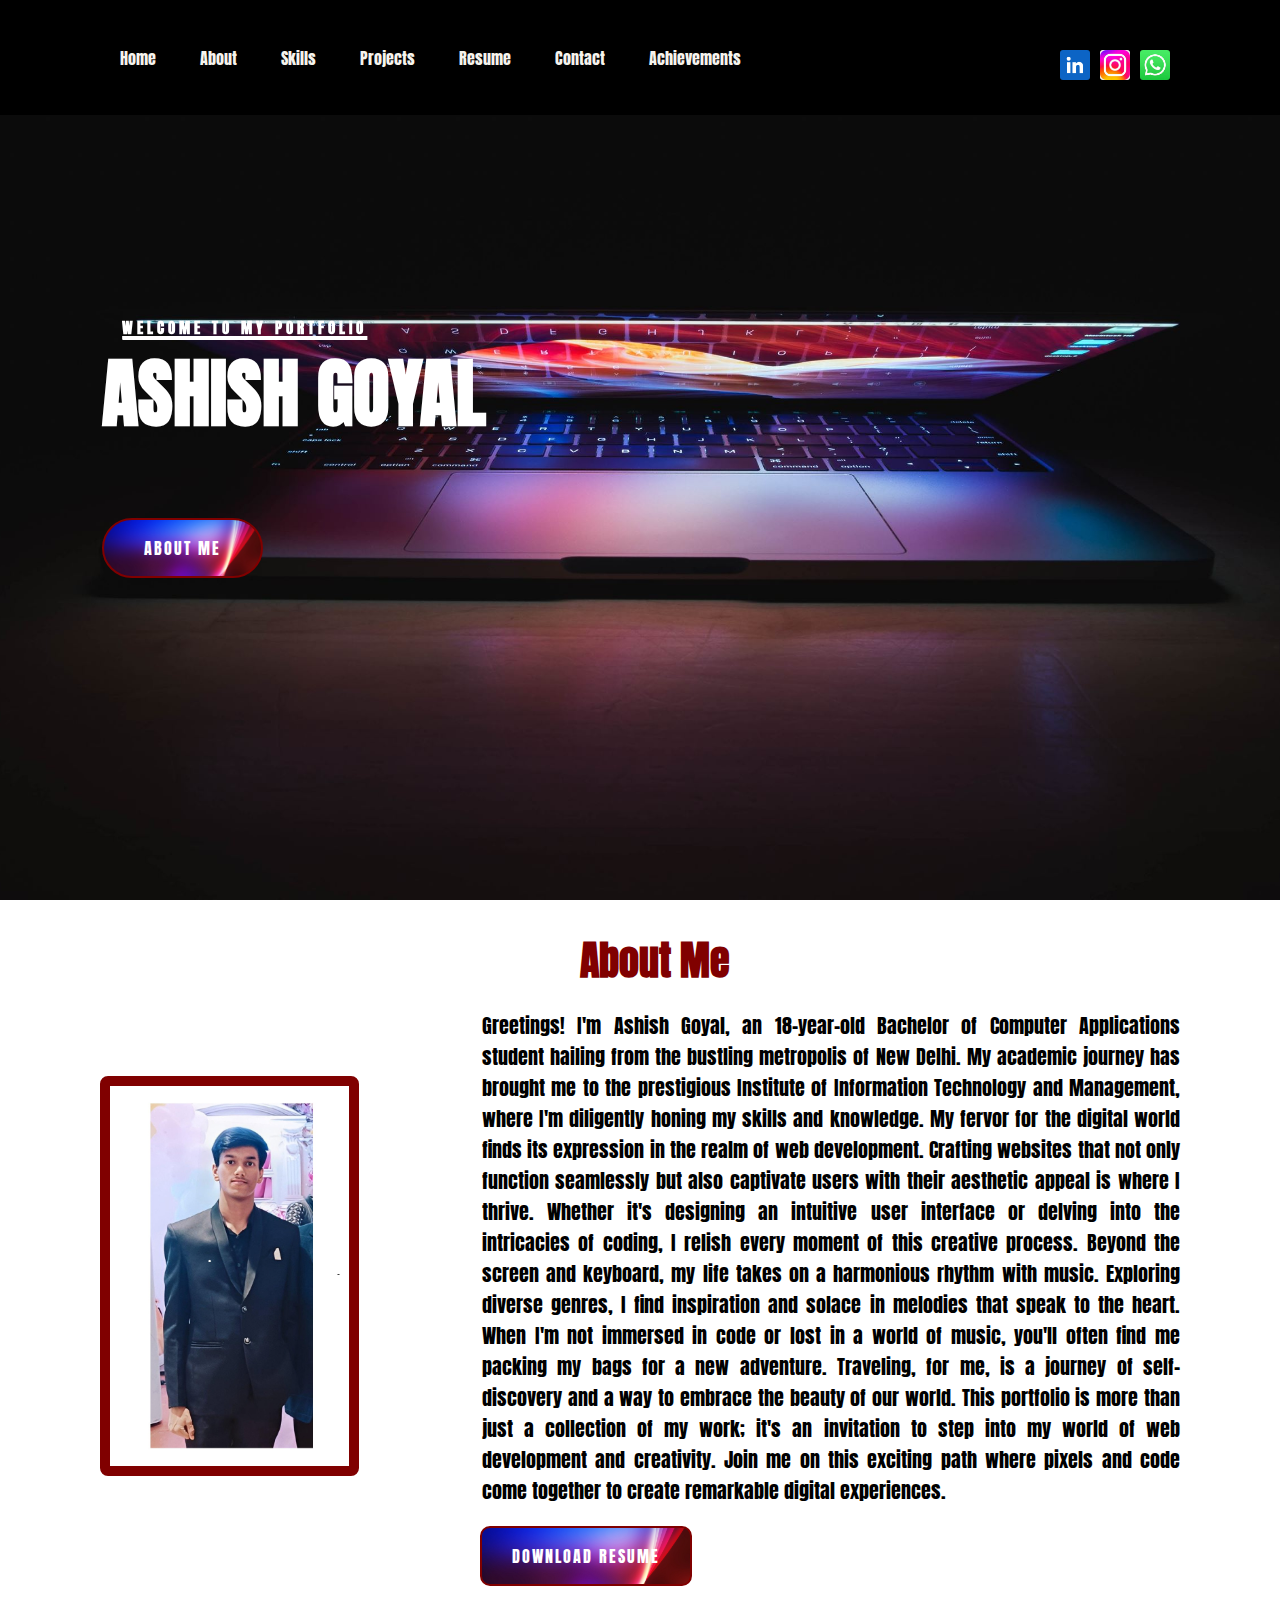
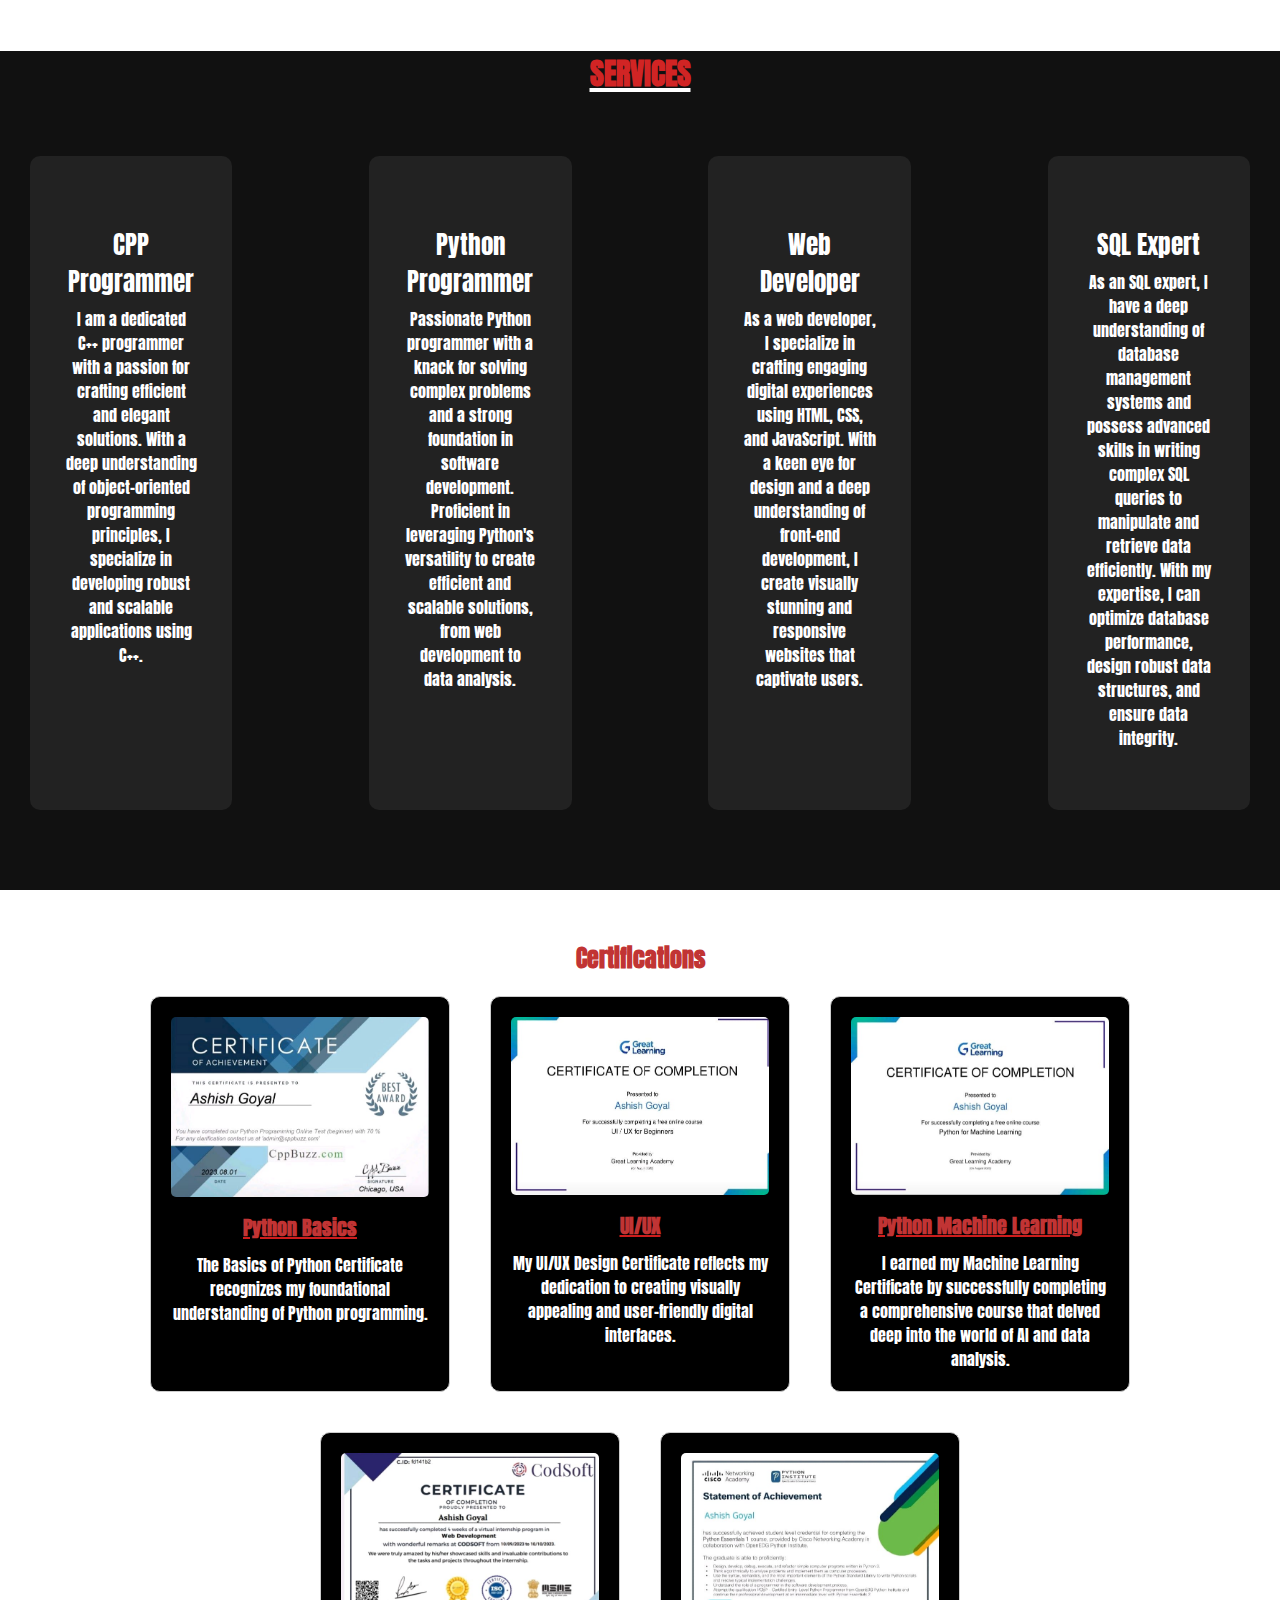
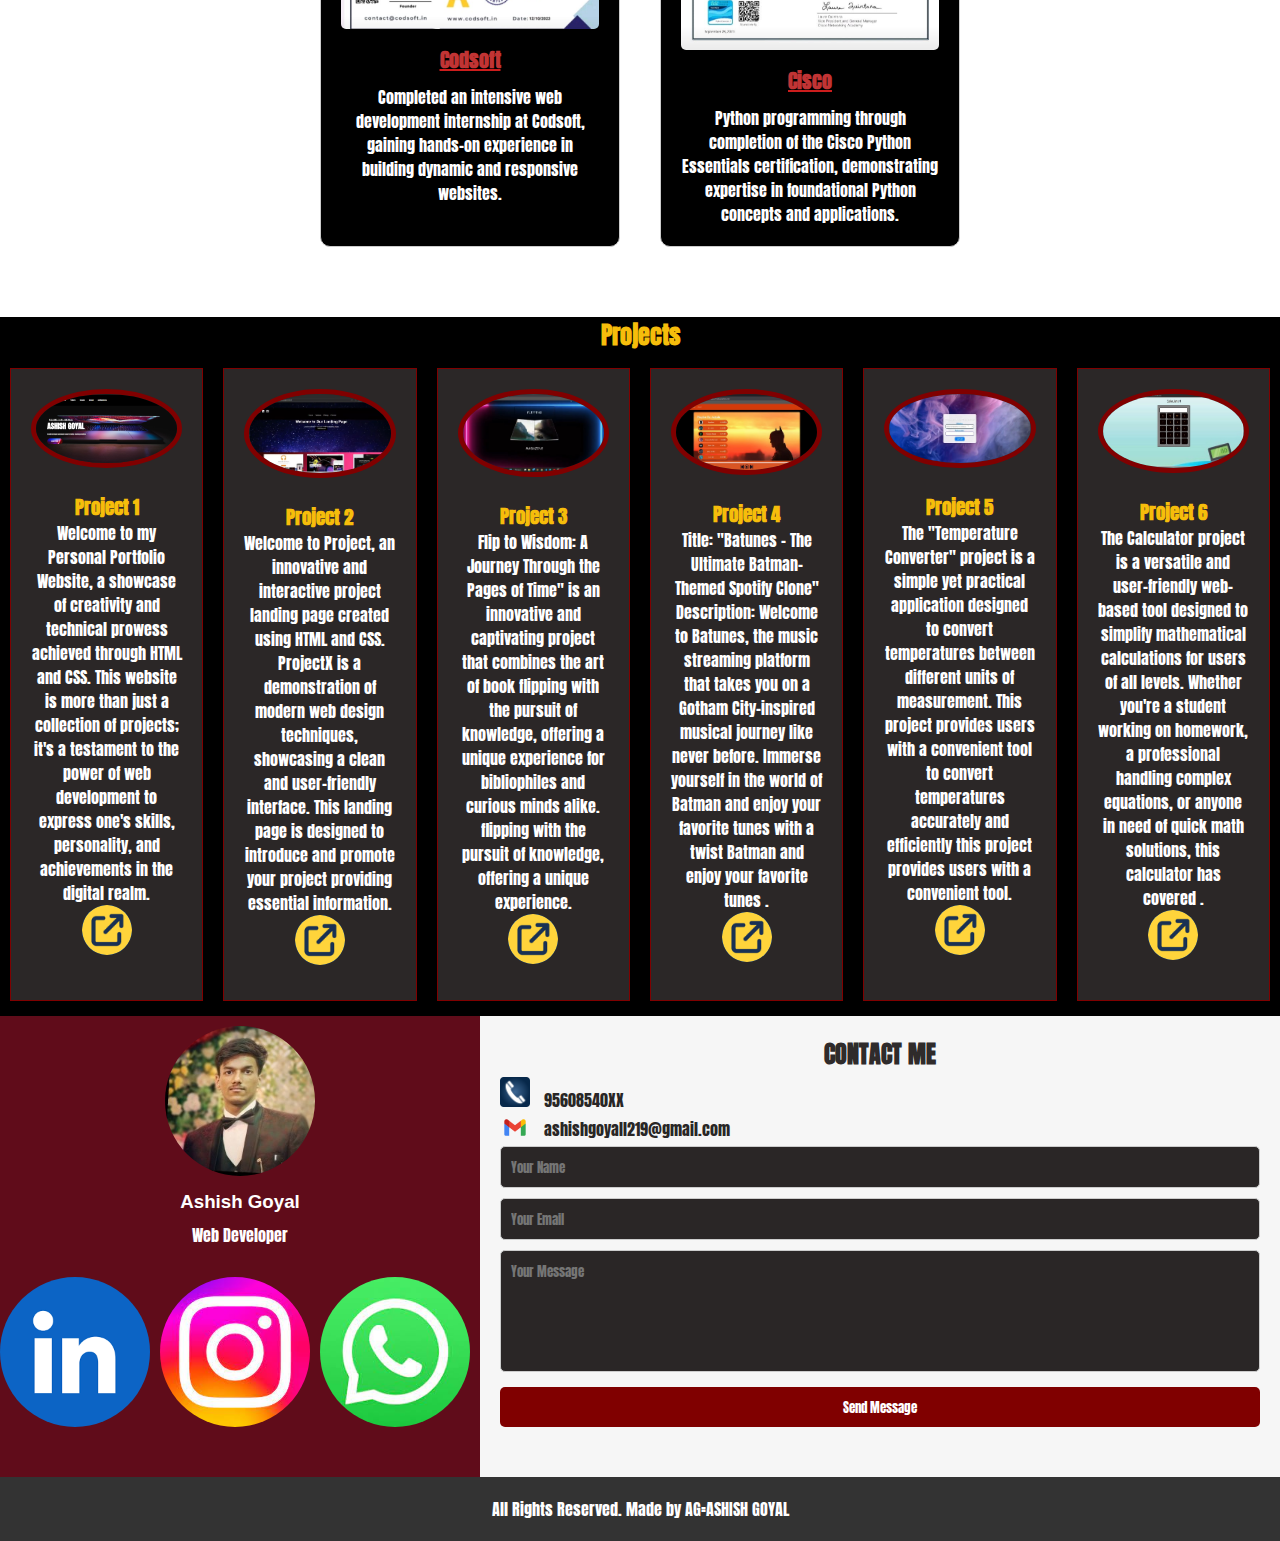
<file: index.html>
<!DOCTYPE html>
<html lang="en">
<head>
  <meta charset="UTF-8">
  <meta name="viewport" content="width=device-width, initial-scale=1.0">
  <link rel="stylesheet" href="style.css">
  <meta name="viewport" content="width=device-width, initial-scale=1.0">

  <title>Ashish Goyal - Web Developer</title>
</head>
<body>
  <header class="hero">
    <nav>
       
        <ul>
            <li><a href="#">Home</a></li>
            <li><a href="about.html" target="_blank">About</a></li>
            <li><a href="skills.html" target="_blank">Skills</a></li>
            <li><a href="projects.html" target="_blank">Projects</a></li>
            <li><a href="resume.html" target="_blank">Resume</a></li>
            <li><a href="contact.html" target="_blank">Contact</a></li>
            <li><a href="achieve.html" target="_blank">Achievements</a></li>

        </ul>
        <!-- Social Media Icons -->
        <div class="social-icons">
            <a href="https://www.linkedin.com/in/ashish-goyal-b45b34270" target="_blank">
                <img src="ld.png" alt="LinkedIn">
            </a>
            <a href="https://instagram.com/ashish__goyall?igshid=OGQ5ZDc2ODk2ZA==" target="_blank">
                <img src="ig.jpg" alt="Instagram">
            </a>
            <a href="https://wa.me/your-whatsapp-number" target="_blank">
                <img src="wp.jpg" alt="WhatsApp">
            </a>
        </div>
    </nav>
    <div class="content">
        <div class="title">Welcome to My Portfolio</div>
        <h1>ASHISH GOYAL</h1>
        <p>A web developer passionate about creating amazing websites.</p>
        <a href="about.html" class="btn">About Me</a>
    </div>
</header>

<section id="about" class="section-with-video-bg">
  <div class="about-content">
    <div class="about-image">
      <img src="ash.jpeg" alt="Your Image" class="profile-image">
    </div>
    <div class="about-text">
      <h2 class="about-heading">About Me</h2>
      <p class="about-paragraph">Greetings! I'm Ashish Goyal, an 18-year-old Bachelor of Computer Applications student hailing from the bustling metropolis of New Delhi. My academic journey has brought me to the prestigious Institute of Information Technology and Management, where I'm diligently honing my skills and knowledge.

      My fervor for the digital world finds its expression in the realm of web development. Crafting websites that not only function seamlessly but also captivate users with their aesthetic appeal is where I thrive. Whether it's designing an intuitive user interface or delving into the intricacies of coding, I relish every moment of this creative process.
      
      Beyond the screen and keyboard, my life takes on a harmonious rhythm with music. Exploring diverse genres, I find inspiration and solace in melodies that speak to the heart. When I'm not immersed in code or lost in a world of music, you'll often find me packing my bags for a new adventure. Traveling, for me, is a journey of self-discovery and a way to embrace the beauty of our world.
      
      This portfolio is more than just a collection of my work; it's an invitation to step into my world of web development and creativity. Join me on this exciting path where pixels and code come together to create remarkable digital experiences.</p>
      
      <a href="ashish resume.pdf" target="_blank" class="resume-button">Download Resume</a>

    </div>
  </div>
</section>





<!-- ... (other sections) ... -->


<section class="services" id="services">
  <div class="max-width">
    <h2 class="title">SERVICES</h2>
    <div class="serv-content">
      <div class="card">
        <div class="box">
          <i class="fas fa-laptop-code"></i>
          <div class="text">CPP Programmer</div>
          <p>I am a dedicated C++ programmer with a passion for crafting efficient and elegant solutions. With a deep understanding of object-oriented programming principles, I specialize in developing robust and scalable applications using C++.  </p>
        </div>
      </div>
      <div class="card"> 
        <div class="box">
          <i class="fas fa-code"></i>
          <div class="text">Python Programmer</div>
          <p>Passionate Python programmer with a knack for solving complex problems and a strong foundation in software development. Proficient in leveraging Python's versatility to create efficient and scalable solutions, from web development to data analysis. </p>
        </div>
      </div>
      <div class="card"> 
        <div class="box">
          <i class="fas fa-code"></i>
          <div class="text">Web Developer</div>
          <p>As a web developer, I specialize in crafting engaging digital experiences using HTML, CSS, and JavaScript. With a keen eye for design and a deep understanding of front-end development, I create visually stunning and responsive websites that captivate users.  </p> </p>
        </div>
      </div>
      <div class="card">
        <div class="box">
          <i class="fas fa-code"></i>
          <div class="text">SQL Expert</div>
          <p>As an SQL expert, I have a deep understanding of database management systems and possess advanced skills in writing complex SQL queries to manipulate and retrieve data efficiently. With my expertise, I can optimize database performance, design robust data structures, and ensure data integrity.</p>
        </div>
      </div>
    </div>
  </div>
</section>


<section id="certifications" class="section-with-video-bg">
  <h2>Certifications</h2>
  <div class="certificates-container">
    <div class="certificate-card">
      <img src="c1.jpg" alt="Certificate 1">
      <h3>Python Basics</h3>
      <p>The Basics of Python Certificate recognizes my foundational understanding of Python programming. 

      </p>
    </div>
    <div class="certificate-card">
      <img src="c2.jpg" alt="Certificate 2">
      <h3>UI/UX</h3>
      <p>My UI/UX Design Certificate reflects my dedication to creating visually appealing and user-friendly digital interfaces.</p>
    </div>
    <div class="certificate-card">
      <img src="c3.jpg" alt="Certificate 3">
      <h3>Python Machine Learning</h3>
      <p>I earned my Machine Learning Certificate by successfully completing a comprehensive course that delved deep into the world of AI and data analysis.</p>
    </div>
    <div class="certificate-card">
      <img src="c4.jpg" alt="Certificate 4">
      <h3>Codsoft</h3>
      <p>
        Completed an intensive web development internship at Codsoft, gaining hands-on experience in building dynamic and responsive websites. </p>
    </div>
    <div class="certificate-card">
      <img src="c5.jpg" alt="Certificate 5">
      <h3>Cisco</h3>
      <p>Python programming through completion of the Cisco Python Essentials certification, demonstrating expertise in foundational Python concepts and applications. </p>
    </div>
  </div>
</section>


<section id="projects" class="section-with-video-bg">
  <h2 class="project-title" style="color: #f6bd0b;">Projects</h2>
  <div class="project-container">
    <div class="project">
      <img class="project-image" src="pf.png" alt="Project 1">
      <div class="project-details">
        <h3 class="project-name" style="color: #f6bd0b;">Project 1</h3>
        <p class="project-description">Welcome to my Personal Portfolio Website, a showcase of creativity and technical prowess achieved through HTML and CSS. This website is more than just a collection of projects; it's a testament to the power of web development to express one's skills, personality, and achievements in the digital realm.</p>
        <a class="project-button" href="https://ashishxgoyal.github.io/portfolio/" target="_blank"></a>
      </div>
    </div>

    <div class="project">
      <img class="project-image" src="p2.jpg" alt="Project 2">
      <div class="project-details">
        <h3 class="project-name" style="color: #f6bd0b;">Project 2</h3>
        <p class="project-description">Welcome to Project, an innovative and interactive project landing page created using HTML and CSS. ProjectX is a demonstration of modern web design techniques, showcasing a clean and user-friendly interface. This landing page is designed to introduce and promote your project providing essential information.</p>
        <a class="project-button" href="https://ashishxgoyal.github.io/codsoft_lp/" target="_blank"></a>
      </div>
    </div>

    <!-- Repeat the above structure for other projects -->
    
    <div class="project">
      <img class="project-image" src="p3.jpg" alt="Project 3">
      <div class="project-details">
        <h3 class="project-name" style="color: #f6bd0b;">Project 3</h3>
        <p class="project-description">Flip to Wisdom: A Journey Through the Pages of Time" is an innovative and captivating project that combines the art of book flipping with the pursuit of knowledge, offering a unique experience for bibliophiles and curious minds alike. flipping with the pursuit of knowledge, offering a unique experience.</p>
        <a class="project-button" href="https://ashishxgoyal.github.io/flipping/" target="_blank"></a>
      </div>
    </div>

    <div class="project">
      <img class="project-image" src="p4.jpg" alt="Project 4">
      <div class="project-details">
        <h3 class="project-name" style="color: #f6bd0b;">Project 4</h3>
        <p class="project-description">Title: "Batunes - The Ultimate Batman-Themed Spotify Clone" Description: Welcome to Batunes, the music streaming platform that takes you on a Gotham City-inspired musical journey like never before. Immerse yourself in the world of Batman and enjoy your favorite tunes with a twist Batman and enjoy your favorite tunes .</p>
        <a class="project-button" href="https://ashishxgoyal.github.io/batunes/" target="_blank"></a>
      </div>
    </div>
    
    <div class="project">
      <img class="project-image" src="p5.jpg" alt="Project 5">
      <div class="project-details">
        <h3 class="project-name" style="color: #f6bd0b;">Project 5</h3>
        <p class="project-description">The "Temperature Converter" project is a simple yet practical application designed to convert temperatures between different units of measurement. This project provides users with a convenient tool to convert temperatures accurately and efficiently this project provides users with a convenient tool.</p>
        <a class="project-button" href=" https://ashishxgoyal.github.io/temperature-converter/" target="_blank"></a>
      </div>
    </div>

    <div class="project">
      <img class="project-image" src="cl.jpg" alt="Project 6">
      <div class="project-details">
        <h3 class="project-name" style="color: #f6bd0b;">Project 6</h3>
        <p class="project-description">The Calculator project is a versatile and user-friendly web-based tool designed to simplify mathematical calculations for users of all levels. Whether you're a student working on homework, a professional handling complex equations, or anyone in need of quick math solutions, this calculator has covered .</p>
        <a class="project-button" href="https://ashishxgoyal.github.io/calculater_codsoft/" target="_blank"></a>
      </div>
    </div>
  </div>

  <section class="contact-container">
      <div class="contact-info">
          <div class="profile">
              <img src="ashish.jpg" alt="Profile Picture">
              <h3>Ashish Goyal</h3>
              <p>Web Developer</p>
              <div class="social-icons">
                  <a href="#"><img src="ld.png" alt="LinkedIn"></a>
                  <a href="#"><img src="ig.jpg" alt="Instagram"></a>
                  <a href="#"><img src="wp.jpg" alt="WhatsApp"></a>
                 
              </div>
          </div>
      </div>
      <div class="contact-form">
        <h2>CONTACT ME</h2>
        <div class="contact-details">
          <p><img class="contact-icon" src="phone.png" alt="Phone"> 95608540XX</p>
          <p><img class="contact-icon" src="mail.jpg" alt="Email"> ashishgoyall219@gmail.com</p>
          
          <form action="#" method="post">
              <input type="text" name="name" placeholder="Your Name" required>
              <input type="email" name="email" placeholder="Your Email" required>
              <textarea name="message" rows="5" placeholder="Your Message" required></textarea>
              <input type="submit" value="Send Message">
          </form>
      </div>
  </section>
  
<footer class="footer">
  <p>All Rights Reserved. Made by AG=ASHISH GOYAL</p>
</footer>

</body>
</html>
</file>
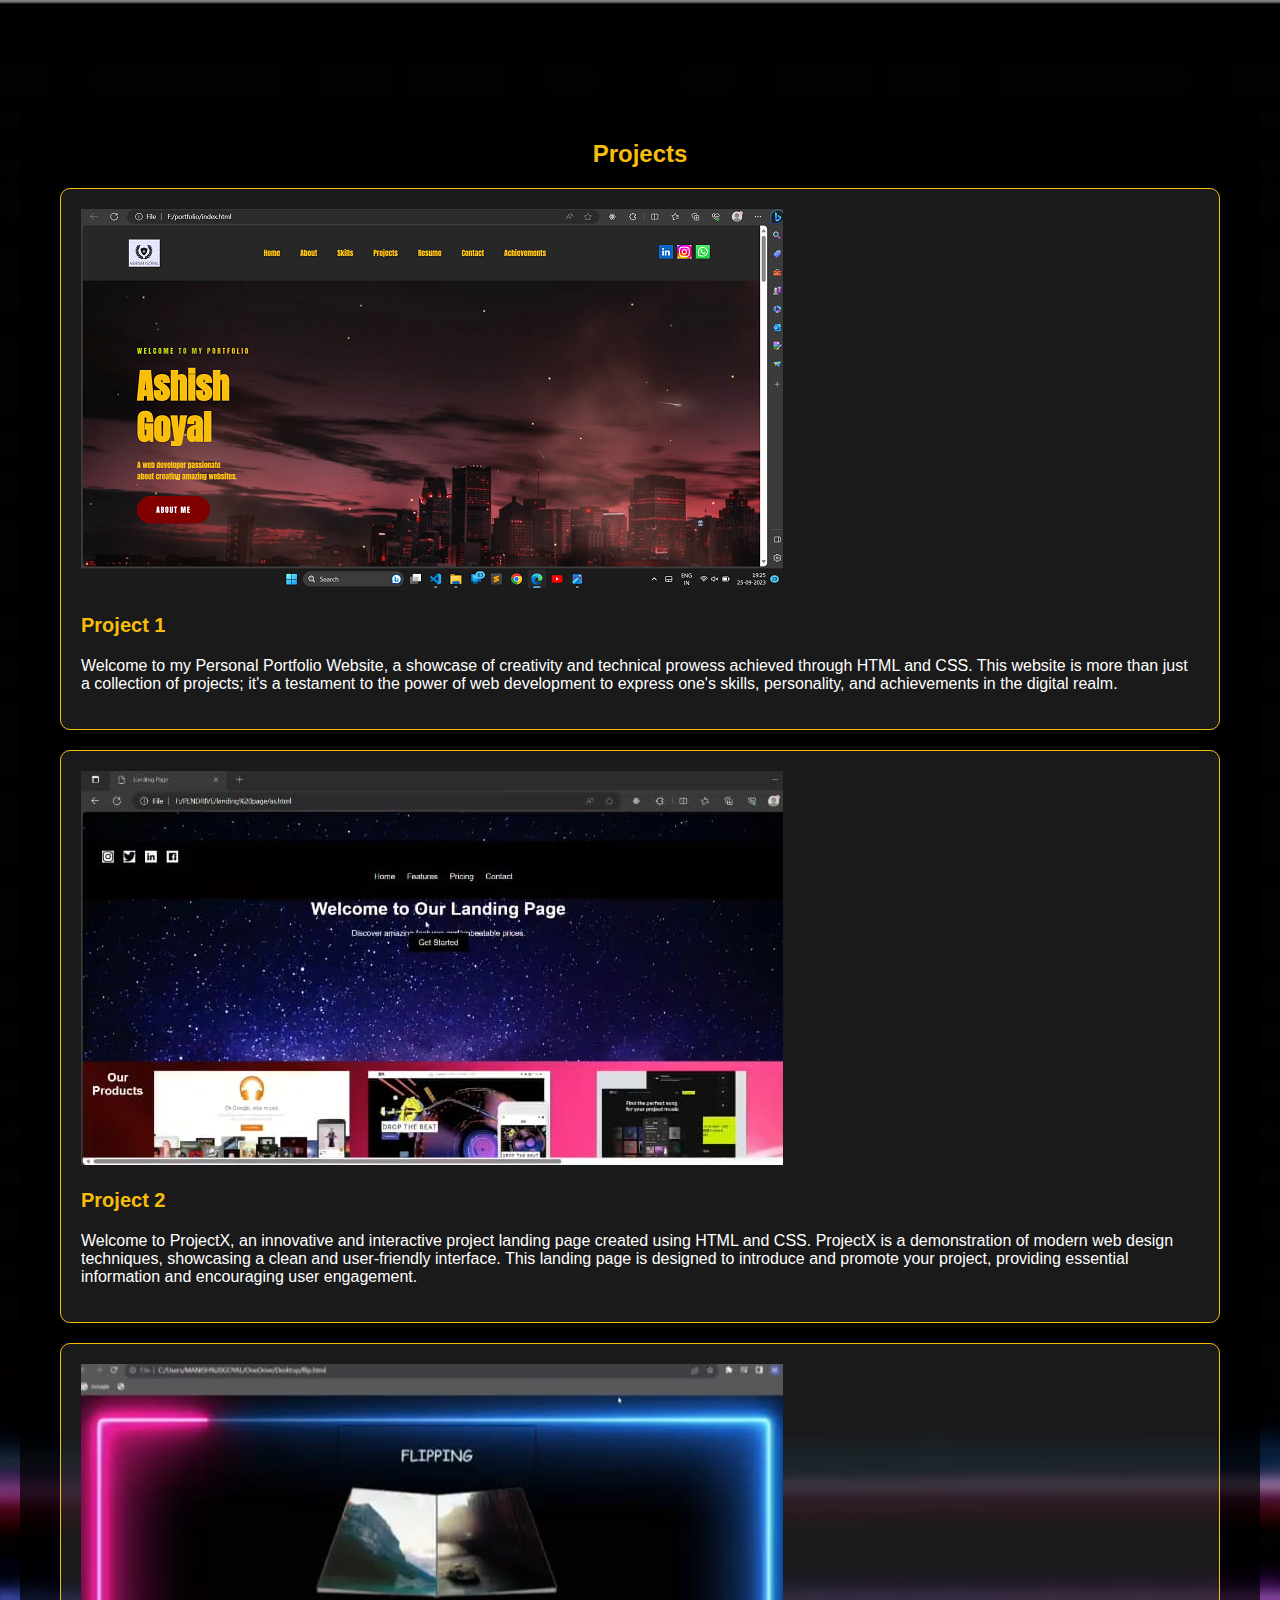
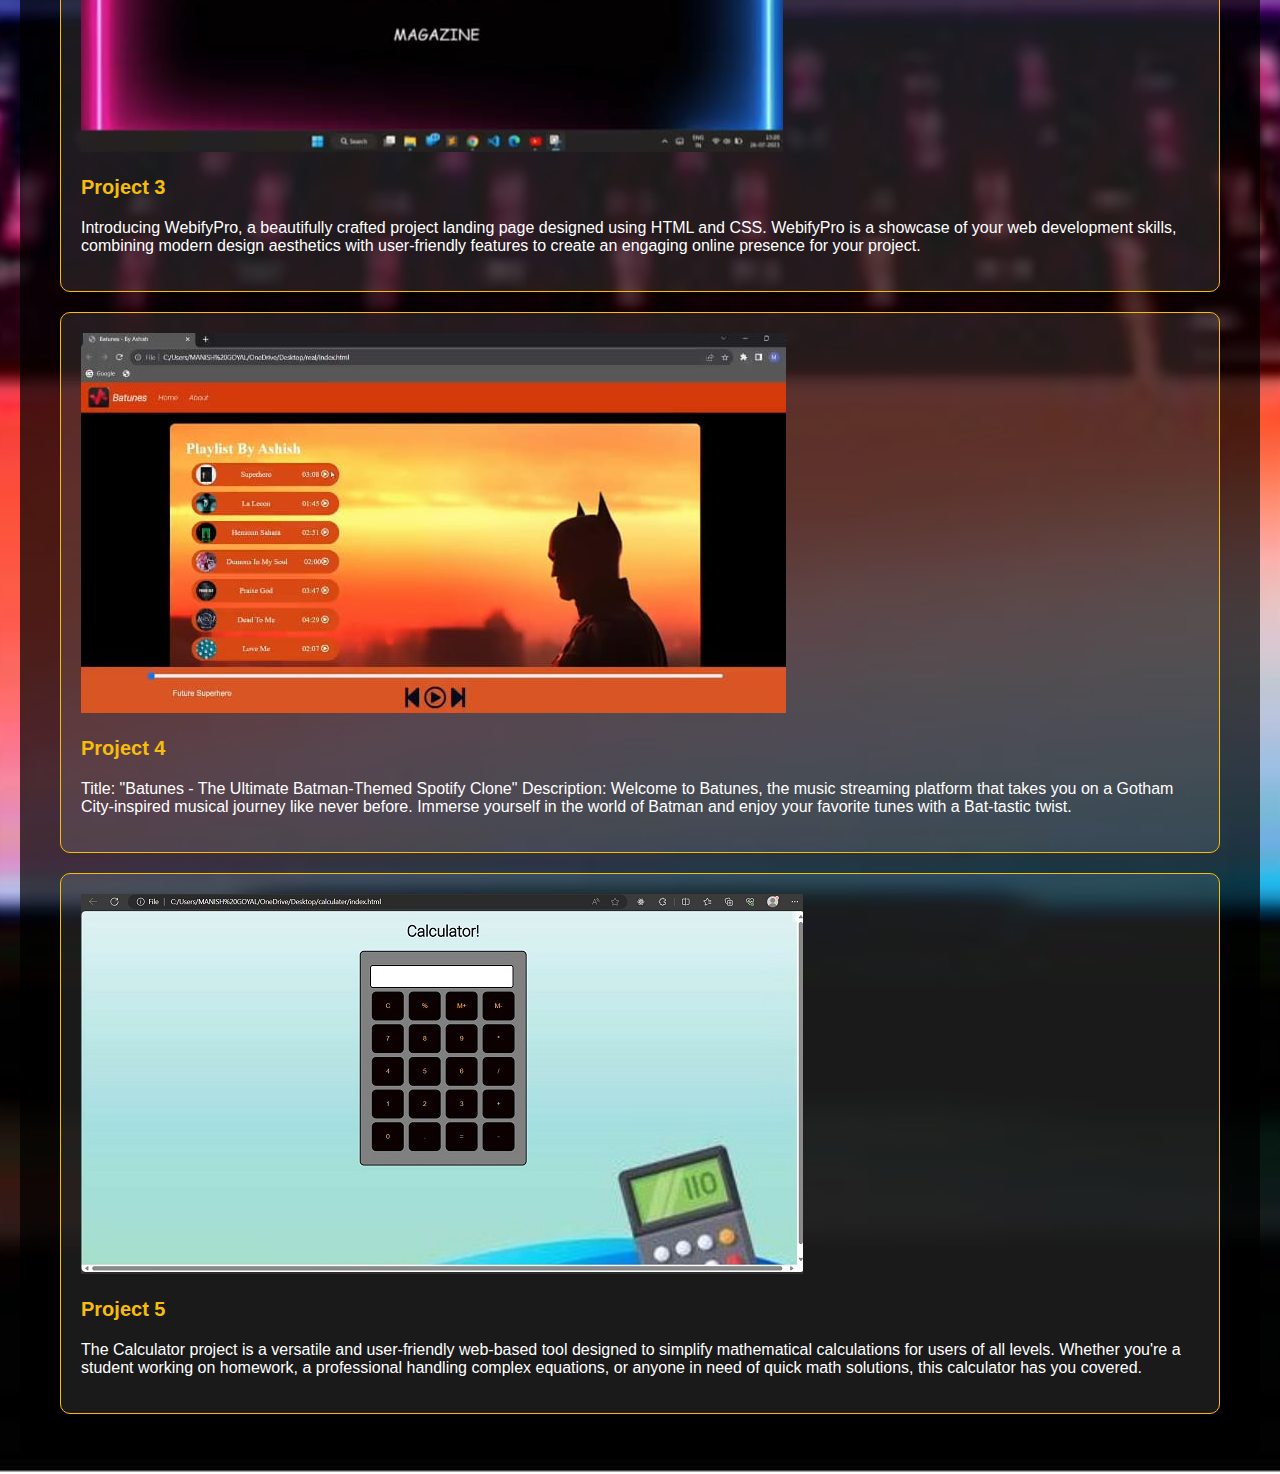
<file: projects.html>
<!DOCTYPE html>
<html lang="en">
<head>
    <meta charset="UTF-8">
    <meta name="viewport" content="width=device-width, initial-scale=1.0">
    <title>Ashish Goyal - Web Developer</title>
    <style>
        body {
            margin: 0;
            padding: 0;
            background-image: url('1.jpeg');
            background-size: cover;
            background-position: center;
            font-family: Arial, sans-serif;
        }

        .header {
            background-color: rgba(0, 0, 0, 0.5);
            padding: 20px;
            text-align: center;
        }

        .header img {
            max-width: 100px;
            border-radius: 50%;
        }

        .header h1 {
            color: #f6bd0b;
            font-size: 36px;
        }

        .main-content {
            padding: 20px;
            text-align: center;
        }

        .main-content p {
            color: white;
            font-size: 18px;
            line-height: 1.5;
        }

        .skills {
            background-color: rgba(0, 0, 0, 0.7);
            padding: 20px;
            margin: 20px;
            border-radius: 10px;
        }

        .skills h2 {
            color: #f6bd0b;
            font-size: 24px;
            margin-bottom: 10px;
        }

        .skill-list {
            text-align: left;
            color: white;
        }

  .projects {
    background-color: rgba(0, 0, 0, 0.7);
    padding: 20px;
    margin: 20px;
    border-radius: 10px;
    color: white; /* Set the text color to white */
}


        .projects h2 {
            color: #f6bd0b;
            font-size: 24px;
            margin-bottom: 10px;
        }

        .project {
            margin: 20px;
            padding: 20px;
            border: 1px solid #f6bd0b;
            border-radius: 10px;
            background-color: rgba(255, 255, 255, 0.1);
        }

        .project h3 {
            color: #f6bd0b;
            font-size: 20px;
        }

        /* Add any additional styles for your content here */

    </style>
</head>
<body>
    <div class="header">
      
    </div>

    <div class="main-content">
      
    </div>
    <div class="projects">
        <h2 align="center">Projects</h2>

        <div class="project">
            <img src="this.png" alt="Project 1">
            <h3>Project 1</h3>
            <p>
                Welcome to my Personal Portfolio Website, a showcase of creativity and technical prowess achieved through HTML and CSS. This website is more than just a collection of projects; it's a testament to the power of web development to express one's skills, personality, and achievements in the digital realm.
            </p>
        </div>

        <div class="project">
            <img src="p2.jpg" alt="Project 2">
            <h3>Project 2</h3>
            <p>
                Welcome to ProjectX, an innovative and interactive project landing page created using HTML and CSS. ProjectX is a demonstration of modern web design techniques, showcasing a clean and user-friendly interface. This landing page is designed to introduce and promote your project, providing essential information and encouraging user engagement.
            </p>
        </div>

        <div class="project">
            <img src="p3.jpg" alt="Project 3">
            <h3>Project 3</h3>
            <p>
                Introducing WebifyPro, a beautifully crafted project landing page designed using HTML and CSS. WebifyPro is a showcase of your web development skills, combining modern design aesthetics with user-friendly features to create an engaging online presence for your project.
            </p>
        </div>

        <div class="project">
            <img src="p4.jpg" alt="Project 4">
            <h3>Project 4</h3>
            <p>
                Title: "Batunes - The Ultimate Batman-Themed Spotify Clone" Description: Welcome to Batunes, the music streaming platform that takes you on a Gotham City-inspired musical journey like never before. Immerse yourself in the world of Batman and enjoy your favorite tunes with a Bat-tastic twist.
            </p>
        </div>
        <div class="project">
            <img src="cl.jpg" alt="Project 5">
            <h3>Project 5</h3>
            <p>
                The Calculator project is a versatile and user-friendly web-based tool designed to simplify mathematical calculations for users of all levels. Whether you're a student working on homework, a professional handling complex equations, or anyone in need of quick math solutions, this calculator has you covered.    </p>
        </div>
    </div>

    <!-- Add more content sections or elements as needed -->

</body>
</html>
</file>
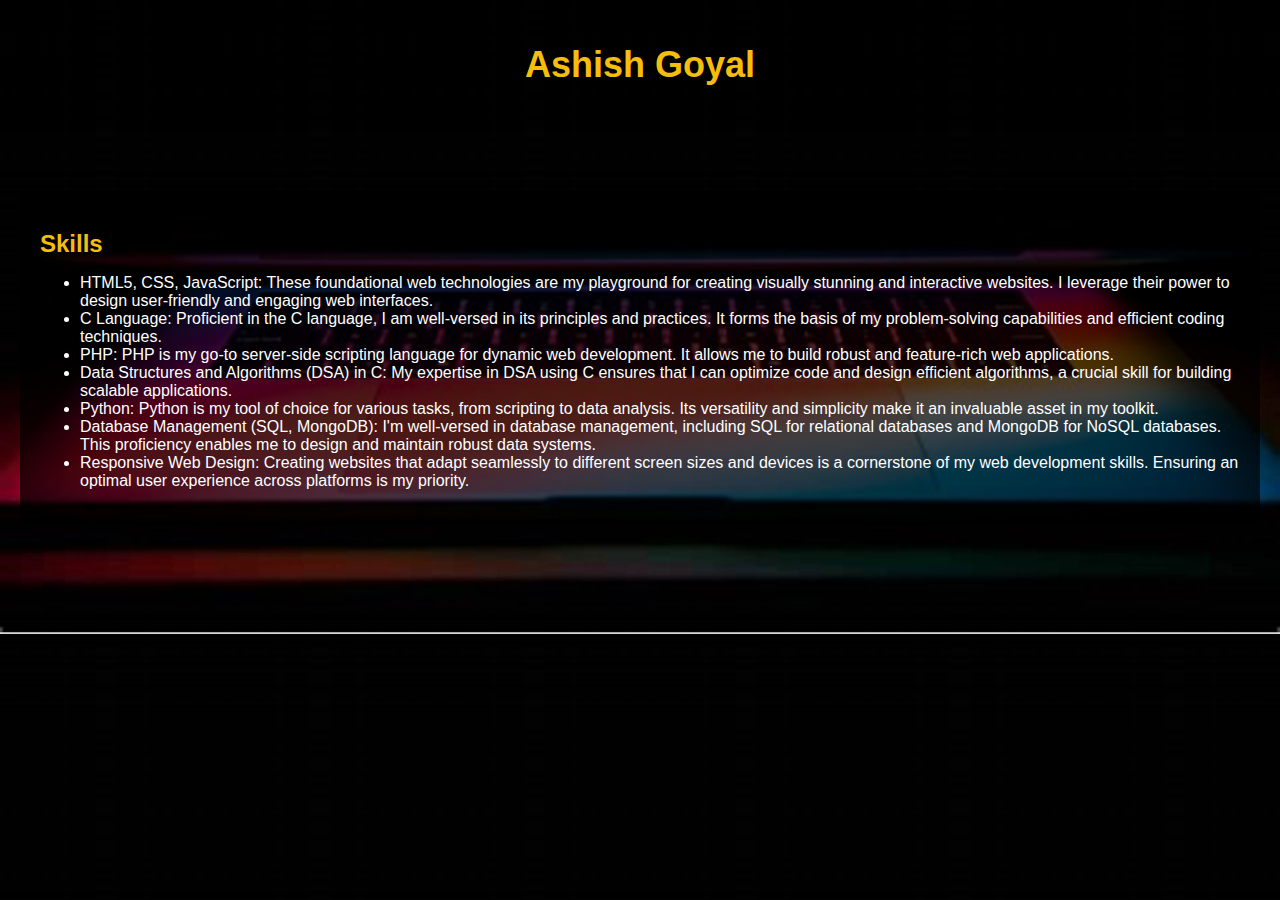
<file: skills.html>
<!DOCTYPE html>
<html lang="en">
<head>
    <meta charset="UTF-8">
    <meta name="viewport" content="width=device-width, initial-scale=1.0">
    <title>Ashish Goyal - Web Developer</title>
    <style>
        body {
            margin: 0;
            padding: 0;
            background-image: url('1.jpeg');
            background-size: cover;
            background-position: center;
            font-family: Arial, sans-serif;
        }

        .header {
            background-color: rgba(0, 0, 0, 0.5);
            padding: 20px;
            text-align: center;
        }

        .header img {
            max-width: 100px;
            border-radius: 50%;
        }

        .header h1 {
            color: #f6bd0b;
            font-size: 36px;
        }

        .main-content {
            padding: 20px;
            text-align: center;
        }

        .main-content p {
            color: white;
            font-size: 18px;
            line-height: 1.5;
        }

        .skills {
            background-color: rgba(0, 0, 0, 0.7);
            padding: 20px;
            margin: 20px;
            border-radius: 10px;
        }

        .skills h2 {
            color: #f6bd0b;
            font-size: 24px;
            margin-bottom: 10px;
        }

        .skill-list {
            text-align: left;
            color: white;
        }

        /* Add any additional styles for your content here */

    </style>
</head>
<body>
    <div class="header">
  
        <h1>Ashish Goyal</h1>
    </div>

    <div class="main-content">
        
    </div>

    <div class="skills">
        <h2>Skills</h2>
        <ul class="skill-list">
            <li>HTML5, CSS, JavaScript:
                These foundational web technologies are my playground for creating visually stunning and interactive websites. I leverage their power to design user-friendly and engaging web interfaces.
            </li>
            <li>C Language:
                Proficient in the C language, I am well-versed in its principles and practices. It forms the basis of my problem-solving capabilities and efficient coding techniques.
            </li>
            <li>PHP:
                PHP is my go-to server-side scripting language for dynamic web development. It allows me to build robust and feature-rich web applications.
            </li>
            <li>Data Structures and Algorithms (DSA) in C:
                My expertise in DSA using C ensures that I can optimize code and design efficient algorithms, a crucial skill for building scalable applications.
            </li>
            <li>Python:
                Python is my tool of choice for various tasks, from scripting to data analysis. Its versatility and simplicity make it an invaluable asset in my toolkit.
            </li>
            <li>Database Management (SQL, MongoDB):
                I'm well-versed in database management, including SQL for relational databases and MongoDB for NoSQL databases. This proficiency enables me to design and maintain robust data systems.
            </li>
            <li>Responsive Web Design:
                Creating websites that adapt seamlessly to different screen sizes and devices is a cornerstone of my web development skills. Ensuring an optimal user experience across platforms is my priority.
            </li>
        </ul>
    </div>

    <!-- Add more content sections or elements as needed -->

</body>
</html>
</file>
<file: style.css>
/* Import a Batman-inspired font from Google Fonts */
@import url("https://fonts.googleapis.com/css2?family=Anton&display=swap");
/* Add this media query for screens with a maximum width of 768px (typical for mobile devices) */
@media (max-width: 768px) {
  /* Reset padding for navigation */
  nav {
    padding: 20px;
  }

  /* Center-align navigation links */
  nav ul {
    text-align: center;
    padding-top: 20px;
  }

  nav ul li {
    display: block;
    padding: 10px 0;
  }

  /* Center-align the content section */
  .content {
    text-align: center;
    left: 0;
    right: 0;
  }

  .content .title {
    font-size: 14px;
    margin-bottom: 15px;
  }

/* Example for responsive font size */
.content h1 {
  font-size: 4rem; /* Adjust as needed */
  line-height: 1.2;
}


  .content p {
    width: 80%;
    margin: 15px auto 30px;
  }

  /* Increase spacing for QR codes */
  .qr-codes-container {
    flex-direction: column;
    align-items: center;
    margin-top: 20px;
  }

  .qr-code {
    margin-bottom: 20px;
  }

  .qr-code img {
    width: 100px;
    height: 100px;
  }
}

/* Reset some default styles */
* {
  margin: 0;
  padding: 0;
  box-sizing: border-box;
  font-family: "Anton", sans-serif; /* Use "Anton" font for headings */
}

/* Remove underlines from links */
a {
  text-decoration: none;
}

/* Create a Batman-themed hero section */
.hero {
  width: 100%;
  height: 100vh;
  position: relative;
  background-image: url("1.jpg");
  background-repeat: no-repeat;
  background-size: cover;
  background-position: center;
}

/* Style the navigation bar with Batman colors */
nav {
  display: flex;
  align-items: center;
  justify-content: space-between;
  padding: 30px 100px;
  background-color: #000000; /* Batman black */
  color: #fff; /* White text */
}

/* Style navigation links */
nav ul li {
  list-style: none;
  display: inline-block;
  padding: 10px 20px;
}

nav ul li a {
  color: #f6f4ed; /* Batman yellow */
  position: relative;
  padding: 5px 0;
}

nav ul li a:hover {
  color: #800000; /* Lighter yellow on hover */
}

/* Add a Batman-themed underline on hover */
nav ul li a:after {
  content: "";
  position: absolute;
  left: 0;
  width: 0;
  height: 3px;
  background: #800000; /* Batman yellow */
  transition: 0.3s;
  bottom: 0;
}

nav ul li a:hover:after {
  width: 100%;
}

/* Style buttons with Batman colors */
.btn {
  color: #fff;
  font-size: 16px;
  text-transform: uppercase;
  letter-spacing: 2px;
  padding: 16px 40px;
  border-radius: 500px;
  display: inline-block;
  font-weight: 500;
  transition: all 0.4s ease-in-out;
  background-size: 152% 100%;
  background: #000000 url('2.jpg') center/cover no-repeat; /* Batman yellow background with image */
  border: 2px solid #800000; /* Batman yellow border */
}



.btn:hover {
  background: transparent;
  border-color: #800000; /* Batman yellow */
  color: #800000; /* Batman yellow */
}

/* Update content section with Batman-themed colors */
.content {
  position: absolute;
  top: 35%;
  left: 8%;
}

.content .title {
  color: #800000; /* Batman yellow */
  font-size: 15px;
  text-transform: uppercase;
  letter-spacing: 4px;
  display: inline-block;
  margin-bottom: 10px; /* Adjusted margin-bottom */
  margin-top: -10px; /* Adjusted margin-top */

  background: linear-gradient(
    120deg,
    #ffffff 20.69%, /* Dark gray */
    #fefefe 50.19%, /* Black */
    #ffffff 79.69% /* Batman yellow */
  );
  -webkit-background-clip: text;
  -webkit-text-fill-color: transparent;
}


.content h1 {
  color: #ffffff; /* White text */
  font-size: 75px;
  font-weight: 900;
  line-height: 90px;
  text-transform: inherit;
  width: 70%;
  display: inline-block; /* Set to inline-block to make it appear on the same line */
}

.content h1 span {
  color: #f6bd0b; /* Batman yellow */
}


.content p {
  width: 55%;
  color: transparent; /* Make text transparent initially */
  margin-top: 25px;
  margin-bottom: 30px;
  white-space: nowrap; /* Prevent text from wrapping to the next line */

  /* Animation settings */
  animation: typing 2s steps(30, end) forwards; /* Use "steps" to simulate dropping effect */
}

@keyframes typing {
  from {
    width: 0; /* Start with no width, making text invisible */
  }
  to {
    color: #e6e4e1; /* Batman yellow */
    width: 100%; /* Gradually increase width to reveal text */
  }
}
 /* Adjust spacing for project cards */
/* CSS */

/* Set background color of section */
#projects {
  background-color: #000000; /* Black background */
}

/* Set background color of cards */
.project {
  background-color: rgb(43, 39, 39); /* Blue background */
  color: white; /* White text color for better visibility */
  padding: 15px; /* Adjusted padding */
  margin: 15px 10px; /* Adjusted margin */
  width: calc(20% - 20px); /* Adjust width to fit 5 cards horizontally */
  border: 1px solid #800000; /* Add a 1px gray border around each project */
  padding: 20px; /* Increase padding for spacing */
  text-align: center; /* Center the content horizontally */
  box-sizing: border-box; /* Include border in width calculation */
  transition: background-color 0.3s ease; /* Smooth transition for background color change */
}

/* Change background color on hover */
.project:hover {
  background: linear-gradient(to top, #044b74 50%, rgb(43, 39, 39) 50%); /* Gradient for smooth transition */
  background-size: 100% 200%; /* Ensure full coverage */
  background-position: 0 100%; /* Start from the bottom */
  transition: background-position 0.5s ease; /* Smooth transition for background position */
}

.project-container {
  display: flex;
  justify-content: space-between;
}

.project-image {
  max-width: 100%; /* Ensure the image doesn't exceed its container */
  height: auto; /* Maintain the aspect ratio of the image */
  border-radius: 50%; /* Make image circular */
  border: 5px solid #800000; /* Add a 2px blue border around the image */
}

.project-details {
  margin-top: 20px;
  margin-bottom: 10px;
}

.project-title {
  text-align: center;
  c
}
.project-button {
  display: inline-block;
  width: 50px; /* Adjust width as needed */
  height: 50px; /* Adjust height as needed */
  line-height: 50px; /* Center text vertically */
  border-radius: 50%; /* Make the button round */
  background-color: #007bff; /* Button background color */
  color: #fff; /* Button text color */
  text-align: center; /* Center text horizontally */
  text-decoration: none; /* Remove default link underline */
  background-image: url('arr.png'); /* Add image */
  background-size: contain; /* Ensure image fits inside the button */
  background-repeat: no-repeat; /* Prevent image from repeating */
}






/* Style for the "About Me" section */
#about .about-content {
  display: flex;
  flex-direction: row;
  align-items: center;
  justify-content: space-between;
  padding: 30px 100px;
}

#about .about-image {
  flex: 1;
  padding-right: 10px; /* Adjust the spacing between image and text */
}

#about .about-image .profile-image {
  max-width: 1500px;
  max-height: 400px; /* Manage the height of the image */
  display: block; /* Ensure image behaves as a block element */
  margin: 100 auto; /* Center the image horizontally */
  margin-top: 20px; /* Add top margin */
  border: 10px solid #800000; /* Add border with color #800000 */
  border-radius: 8px; /* Add border radius for rounded corners */
  background-color: #000;
}

#about .about-text {
  flex: 2;
  padding-left: 20px; /* Adjust the spacing between text and image */
}

#about .about-text .about-heading {
  text-align: center; /* Center the heading */
  color: #800000;
  font-size: 40px;
  position: relative; /* Set position to relative */
  margin-right: 50%;
}

#about .about-text .about-heading::after {
  content: ""; /* Add content */
  position: absolute; /* Set position to absolute */
  width: 100%;
  height: 4px; /* Set the height of the underline */
  background-color: #800000; /* Set the color of the underline */
  bottom: 0; /* Position the underline at the bottom */
  left: 0; /* Align the underline with the text */
  transform-origin: bottom center; /* Set the transform origin */
  transform: scaleX(0); /* Initially scale the underline to 0 */
  transition: transform 0.3s ease; /* Add transition effect */
}

#about .about-text .about-heading:hover::after {
  transform: scaleX(1); /* Scale the underline to full width on hover */
}


#about .about-text .about-paragraph {
  text-align: justify; /* Justify the text */
  font-size: 20px;
  margin-top: 20px;
  margin-left: 2px;
}


@media (max-width: 768px) {
  #about .about-content {
    flex-direction: column;
    text-align: center;
  }

  #about .about-image,
  #about .about-text {
    flex: auto;
    padding: 0;
  }

  #about .about-text {
    margin-top: 20px; /* Add some spacing between image and text on smaller screens */
  }
}


.resume-button {
  color: #ffffff;
  font-size: 16px;
  text-transform: uppercase;
  letter-spacing: 2px;
  padding: 16px 30px;
  border-radius: 10px;
  display: inline-block;
  font-weight: 500;
  transition: all 0.4s ease-in-out;
  background-size: 152% 100%;
  background: #000000 url('2.jpg') center/cover no-repeat; /* Batman yellow background with image */
  border: 2px solid #800000; /* Batman yellow border */
  margin-top: 20px;
margin-bottom: 15px;
}



.resume-button:hover {
  background-color: #000000;
  border-color: #800000; /* Batman yellow */
  color: #800000; /* Batman yellow */
}


/* Style for the "Skills" section */
.services {
  color: #fff;
  background: #111;
}
.title {
  text-align: center; /* Center the title */
  color: #d12424; /* Set the text color */
  margin: 20px 20px 20px 20px; /* Add margin from top, right, bottom, and left */
  font-size: 30px; /* Set the font size */
  text-decoration: underline; /* Underline the text */
  text-decoration-color: white; /* Set the underline color */
  text-decoration-thickness: 4px; /* Set the thickness of the underline */
  font-weight: bold; /* Make the text bold */
}


.services .serv-content {
  display: flex; /* Use flexbox for horizontal alignment */
  flex-wrap: wrap; /* Allow items to wrap to the next line if necessary */
  justify-content: space-between; /* Distribute items evenly along the main axis */
}

.services .serv-content .card {
  width: calc(33% - 220px); /* Adjust the width of each card */
  background: #222;
  text-align: center;
  border-radius: 10px;
  padding: 60px 35px; /* Increase the height of each card */
  cursor: pointer;
  transition: all 0.3s ease;
  margin-bottom: 80px; /* Add margin between cards */
  margin-right: 30px;
  margin-left: 30px;
  margin-top: 40px;
}

.services .serv-content .card:hover {
  background: #800000;
}

.services .serv-content .card .box {
  transition: all 0.3s ease;
}

.services .serv-content .card:hover .box {
  transform: scale(1.05);
}

.services .serv-content .card i {
  font-size: 50px;
  color: #888e8d;
  background: linear-gradient(135deg, #041d3d, #fff, crimson);
  -webkit-background-clip: text;
  -webkit-text-fill-color: transparent;
  transition: color 0.3s ease;
}

.services .serv-content .card:hover i {
  color: #fff;
}

.services .serv-content .card .text {
  font-size: 25px;
  font-weight: 500;
  margin: 10px 0 7px 0;
}



#certifications {
  text-align: center;
  color: #c13434;
  padding: 50px 0;
}

.certificates-container {
  display: flex;
  flex-wrap: wrap;
  justify-content: center;
}

.certificate-card {
  width: 300px;
  margin: 20px;
  padding: 20px;
  border: 1px solid #ccc;
  border-radius: 10px;
  background-color: #000000;
  transition: background-color 0.3s ease; /* Add transition for smooth color change */
}

.certificate-card img {
  width: 100%;
  height: auto;
  border-radius: 5px;
}

.certificate-card h3 {
  margin-top: 10px;
  font-size: 20px;
  text-decoration: underline; /* Underline the text */
  text-decoration-color: rgb(205, 29, 29); /* Set the underline color */
}

.certificate-card p {
  margin-top: 10px;
  font-size: 16px;
  color: white;
}

/* New CSS for hover effect */
.certificate-card:hover {
  background-image: linear-gradient(to top, #042858, #000); /* Change to desired hover color with gradient */
}



   



  


/* Add custom styles as needed */



.contact-container {
  display: flex;
}

.contact-info {
  flex: 30%;
  background-color: rgb(96, 12, 26);

  text-align: center;
}

.contact-info .profile img {
  border-radius: 50%;
  width: 150px;
  height: 150px;
  margin-top: 10px;
}

.contact-info .profile h3 {
  margin: 10px 0;
  color: #fffefe;
  font-family: Arial, Helvetica, sans-serif;

}

.contact-info .profile p {
  margin: 5px 0;
  color: #fffdfd;
}

.contact-form {
  flex: 70%;
  padding: 20px;
  background-color: #f6f6f6;
  color: #2f2b2b;
}

.contact-form h2 {
  margin-top: 0;
  text-align: center;
  
}

.contact-details {
  margin-bottom: 20px;

}

.contact-details p {
  margin: 5px 0;
  color: #292626;
}

.contact-form input,
.contact-form textarea {
  width: 100%;
  padding: 10px;
  margin-bottom: 10px;
  border: 1px solid #ccc;
  border-radius: 5px;
  resize: none;
  background-color: #2a2626;
}

.contact-form input[type="submit"] {
  background-color: #800000;
  color: #fff;
  border: none;
  cursor: pointer;
}

.contact-form input[type="submit"]:hover {
  background-color: #dd0937;
}

.social-icons {
  display: flex;
  justify-content: center;
  margin-top: 20px;
}

.social-icons a {
  display: inline-block;
  margin-right: 10px;
  transition: transform 0.3s;
}

.social-icons a img {
  width: 30px; /* Adjust the width as needed */
  height: 30px; /* Set height to maintain square shape */
  border-radius: 10%; /* Adjust the border-radius to make it more rounded */
}

.social-icons a:hover {
  transform: scale(1.2); /* Increase the size on hover */
}



.contact-form .contact-icon {
  width: 30px; /* Adjust the width as needed */
  height: auto; /* Maintain aspect ratio */
  margin-right: 10px;
}






.footer {
  background-color: #333;
  color: #fff;
  text-align: center;
  padding: 20px 0;
}
</file>
